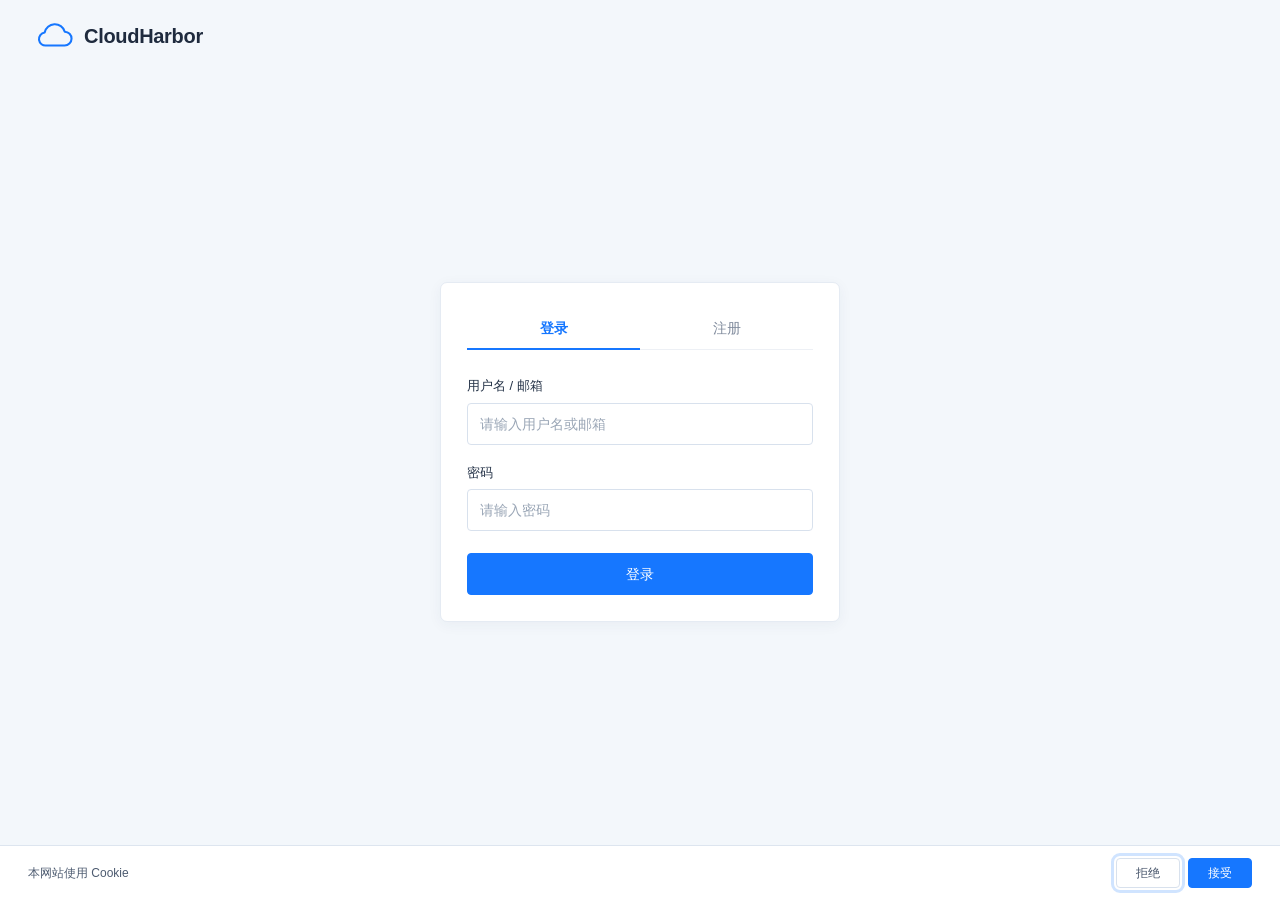
<file: frontend/login.html>
<!DOCTYPE html>
<html lang="en">
<head>
    <meta charset="UTF-8">
    <meta name="viewport" content="width=device-width, initial-scale=1.0">
    <title>CloudHarbor · 登录 / 注册</title>
    <link rel="stylesheet" href="css/base.css">
    <link rel="stylesheet" href="css/components.css">
    <link rel="stylesheet" href="css/login.css">
    <link rel="icon" href="assets/icons/cloud-logo.svg" type="image/svg+xml">
</head>
<body>
    <div class="page">
        <header class="page-header">            
            <img src="assets/icons/cloud-logo.svg" alt="" class="logo">
            <span class="programname">CloudHarbor</span>
        </header>
    
        <main class="auth-stage">
            <section class="authentication" data-mode="login" aria-label="用户登录与注册">
                <div class="auth-tabs" role="tablist" aria-label="登录与注册">
                    <button class="auth-tab nav-login" id="login-tab" type="button" role="tab"
                        aria-selected="true" aria-controls="login-panel" tabindex="0">登录</button>
                    <button class="auth-tab nav-register" id="register-tab" type="button" role="tab"
                        aria-selected="false" aria-controls="register-panel" tabindex="-1">注册</button>
                    <span class="nav-line" aria-hidden="true"></span>
                </div>
    
                <div class="auth-body core">
                    <form class="form-login" id="login-panel" role="tabpanel" aria-labelledby="login-tab">
                        <div class="login-item">
                            <label for="accountname">用户名 / 邮箱</label>
                            <input class="field-input" id="accountname" name="account" type="text"
                                autocomplete="username" placeholder="请输入用户名或邮箱" required>
                        </div>
                        <div class="login-item">
                            <label for="login-password">密码</label>
                            <input class="field-input" id="login-password" name="password" type="password"
                                autocomplete="current-password" placeholder="请输入密码" required>
                        </div>
                        <button class="btn btn-primary submit-button" type="submit">登录</button>
                    </form>
    
                    <form class="form-register" id="register-panel" role="tabpanel" aria-labelledby="register-tab" hidden>
                        <div class="register-item">
                            <label for="register-username">用户名</label>
                            <input class="field-input" id="register-username" name="username" type="text"
                                autocomplete="username" placeholder="请输入用户名" required>
                        </div>
                        <div class="register-item">
                            <label for="register-email">邮箱</label>
                            <input class="field-input" id="register-email" name="email" type="email"
                                autocomplete="email" placeholder="请输入邮箱" required>
                        </div>
                        <div class="register-item">
                            <label for="register-code">邮箱验证码</label>
                            <div class="verification-control">
                                <input class="field-input" id="register-code" name="code" type="text"
                                    autocomplete="one-time-code" placeholder="请输入验证码" required>
                                <button class="btn code-button" type="button">获取验证码</button>
                            </div>
                        </div>
                        <div class="register-item">
                            <label for="register-password">密码</label>
                            <input class="field-input" id="register-password" name="password" type="password"
                                autocomplete="new-password" placeholder="请输入密码" required>
                        </div>
                        <div class="register-item">
                            <label for="register-confirm">确认密码</label>
                            <input class="field-input" id="register-confirm" name="confirmPassword" type="password"
                                autocomplete="new-password" placeholder="请再次输入密码" required>
                        </div>
                        <p class="field-error" id="register-error" role="alert" hidden></p>
                        <button class="btn btn-primary submit-button" type="submit">注册</button>
                    </form>
                </div>
            </section>
        </main>
    </div>
    
    <dialog class="cookie-notice" aria-labelledby="cookie-text" autofocus>
        <p class="cookie-text" id="cookie-text">本网站使用 Cookie</p>
        <button class="btn cookie-button cookie-reject" type="button" data-choice="reject">拒绝</button>
        <button class="btn btn-primary cookie-button" type="button" data-choice="accept">接受</button>
    </dialog>
    <div class="toast-region" role="status" aria-live="polite" aria-atomic="true"></div>
    <script type="module" src="js/login.js"></script>
</body>
</html>
</file>
<file: frontend/css/base.css>
:root {
    color-scheme: light;
    --primary: #1677ff;
    --primary-hover: #0966e8;
    --text: #243247;
    --muted: #748196;
    --border: #d8e1ed;
    --page-bg: #f3f7fb;
    --selected: #e7f0ff;
}
* { box-sizing: border-box; }
[hidden] { display: none !important; }
body {
    margin: 0;
    min-width: 280px;
    color: var(--text);
    background: var(--page-bg);
    font-family: -apple-system, BlinkMacSystemFont, "Segoe UI", "Microsoft YaHei", sans-serif;
    font-size: 14px;
    line-height: 1.5;
}
button, input { font: inherit; }
button { cursor: pointer; }
button:disabled { cursor: not-allowed; opacity: .55; }
button:focus-visible, input:focus-visible {
    outline: 3px solid rgb(22 119 255 / 20%);
    outline-offset: 2px;
}
button,input{ accent-color: var(--primary); }
button { color: inherit }
h1,h2,p { margin: 0 }
h1 { font-size: 21px; }
h2 { font-size: 18px; }
</file>
<file: frontend/css/components.css>
.field-input {
    display: block;
    width: 100%;
    min-width: 0;
    height: 42px;
    padding: 0 12px;
    color: var(--text);
    background: #fff;
    border: 1px solid var(--border);
    border-radius: 4px;
    transition: border-color .18s, box-shadow .18s;
}
.field-input::placeholder { color: #9aa6b6; }
.field-input:hover { border-color: #aabbd0; }
.field-input:focus {
    outline: none;
    border-color: var(--primary);
    box-shadow: 0 0 0 3px rgb(22 119 255 / 10%);
}
.field-input:user-invalid,
.field-input[aria-invalid="true"] { border-color: #e25353; }
.btn {
    display: inline-flex;
    align-items: center;
    justify-content: center;
    flex-shrink: 0;
    min-height: 34px;
    padding: 0 14px;
    color: #46546a;
    background: #fff;
    border: 1px solid var(--border);
    border-radius: 4px;
    white-space: nowrap;
    transition: background-color .18s, border-color .18s, box-shadow .18s;
}
.btn:hover { background: #f7faff; border-color: #a8c8f4; }
.btn-primary {
    color: #fff;
    background: var(--primary);
    border-color: var(--primary);
}
.btn-primary:hover {
    background: var(--primary-hover);
    border-color: var(--primary-hover);
}
.field-error { margin: 0 0 12px; color: #cf3d3d; font-size: 12px; }
.toast-region {
    position: fixed;
    z-index: 20;
    top: 54px;
    right: 0px;
    /* width: min(360px, calc(100% - 32px)); */
    width:0px;
    pointer-events: none;
    overflow: visible;
}
@keyframes move{
    from { transform: translateX(0px); }
    to   { transform: translateX(calc(-100% - 10px)); }
}
.toast {
    padding: 12px 25px;
    color: #f8fcfb;
    border: 1px solid #dce6f3;
    border-radius: 6px;
    /* box-shadow: 0 6px 24px rgb(34 56 88 / 10%); */
    display: flex;
    align-items: center;
    justify-content: center;
    animation: move .3s ease 0s 1 forwards;
    min-width: 250px;
}
.toast[data-status="success"]{ background-color: #0eb27c; }
.toast[data-status="failure"]{ background-color: #dc2626; }

.sr-only{
    position: absolute;
    width: 1px;
    height: 1px;
    overflow: hidden;
    clip-path: inset(50%);
    white-space: nowrap;
}

.icon{
    width: 20px;
    height: 20px;
    flex: none;
    vertical-align: middle;
}

.btn:hover:not(:disabled){
    border-color: #91b9f3;
    background: #f5f9ff;
}


.btn-primary:hover:not(:disabled){
    background: var(--primary-hover);
    color:#fff;
}

.btn-danger{
    color:#e34b4b;
    border-color: #f0a7a7;
}

.btn-danger:hover:not(:disabled){
    background:#fff4f4;
    border-color: #e34b4b;
}

.text-button{
    border: 0;
    padding: 4px 6px;
    color: var(--primary);
    background: transparent;
    border-radius: 3px;
}
.muted { color: var(--muted); }

.hint { font-size: 12px; color: var(--muted); }
</file>
<file: frontend/css/login.css>
.page { display: flex; flex-direction: column; min-height: 100svh; }
.page-header {
    display: flex;
    align-items: center;
    gap: 10px;
    min-height: 72px;
    padding: 18px 36px;
}
.logo { display: block; flex: 0 0 auto; width: 38px; height: 34px; color: var(--primary); }
.programname { color: #1f2b3e; font-size: 20px; font-weight: 700; letter-spacing: -.3px; }
.auth-stage {
    display: flex;
    flex: 1;
    align-items: center;
    justify-content: center;
    padding: 32px 24px 100px;
}
.authentication {
    width: 400px;
    max-width: 100%;
    padding: 24px 26px 26px;
    background: #fff;
    border: 1px solid #e5ebf3;
    border-radius: 7px;
    box-shadow: 0 3px 14px rgb(31 57 91 / 5%);
}
.auth-tabs {
    position: relative;
    display: flex;
    margin-bottom: 26px;
    border-bottom: 1px solid #edf0f5;
}
.auth-tab {
    display: flex;
    flex: 1;
    align-items: center;
    justify-content: center;
    height: 42px;
    padding: 0;
    color: #7e899b;
    background: transparent;
    border: 0;
    font-weight: 500;
}
.auth-tab[aria-selected="true"] { color: var(--primary); font-weight: 600; }
.nav-line {
    position: absolute;
    bottom: -1px;
    left: 0;
    width: 50%;
    height: 2px;
    background: var(--primary);
    transition: transform .24s ease;
    pointer-events: none;
}
.authentication[data-mode="register"] .nav-line { transform: translateX(100%); }
.auth-body { overflow: hidden; }
.form-login, .form-register { margin: 0; }
.login-item { margin-bottom: 18px; }
.login-item label { display: block; margin-bottom: 7px; font-size: 13px; font-weight: 500; }
.submit-button { width: 100%; min-height: 42px; margin-top: 4px; font-weight: 500; }
.register-item {
    display: grid;
    grid-template-columns: 82px minmax(0, 1fr);
    align-items: center;
    gap: 12px;
    margin-bottom: 16px;
}
.register-item label { font-size: 13px; font-weight: 500; }
.verification-control { display: flex; align-items: center; gap: 8px; min-width: 0; }
.verification-control .field-input { flex: 1; }
.code-button { min-height: 42px; padding: 0 10px; font-size: 12px; }
.form-register .submit-button { margin-top: 6px; }
.cookie-notice {
    position: fixed;
    z-index: 10;
    inset: auto 0 0;
    width: 100%;
    max-width: none;
    margin: 0;
    padding: 12px 28px;
    color: #4d5b70;
    background: #fff;
    border: 0;
    border-top: 1px solid #dde5ef;
}
.cookie-notice:focus{outline: none;}
.cookie-notice[open] { display: flex; align-items: center; gap: 8px; }
.cookie-text { min-width: 0; margin: 0 16px 0 0; text-align: left; font-size: 12px; }
.cookie-button { min-width: 64px; min-height: 30px; font-size: 12px; }
.cookie-reject { margin-left: auto; } /* 将两个按钮一起推到右侧。 */
@media (max-width: 480px) {
    .page-header { min-height: 64px; padding: 15px 20px; }
    .logo { width: 33px; height: 30px; }
    .programname { font-size: 18px; }
    .auth-stage { padding: 24px 16px 100px; }
    .authentication { padding: 20px; }
    .register-item { grid-template-columns: 72px minmax(0, 1fr); gap: 10px; }
    .register-item label { font-size: 12px; }
    .field-input { padding: 0 9px; }
    .code-button { padding: 0 8px; font-size: 11px; }
    .cookie-notice { padding: 11px 16px; }
    .cookie-text { margin-right: 6px; }
    .cookie-button { min-width: 54px; padding: 0 10px; }
    .toast-region { top: 72px; right: 16px; }
}
/* @media (prefers-reduced-motion: reduce) {
    *, *::before, *::after { transition: none !important; }
} */
</file>
